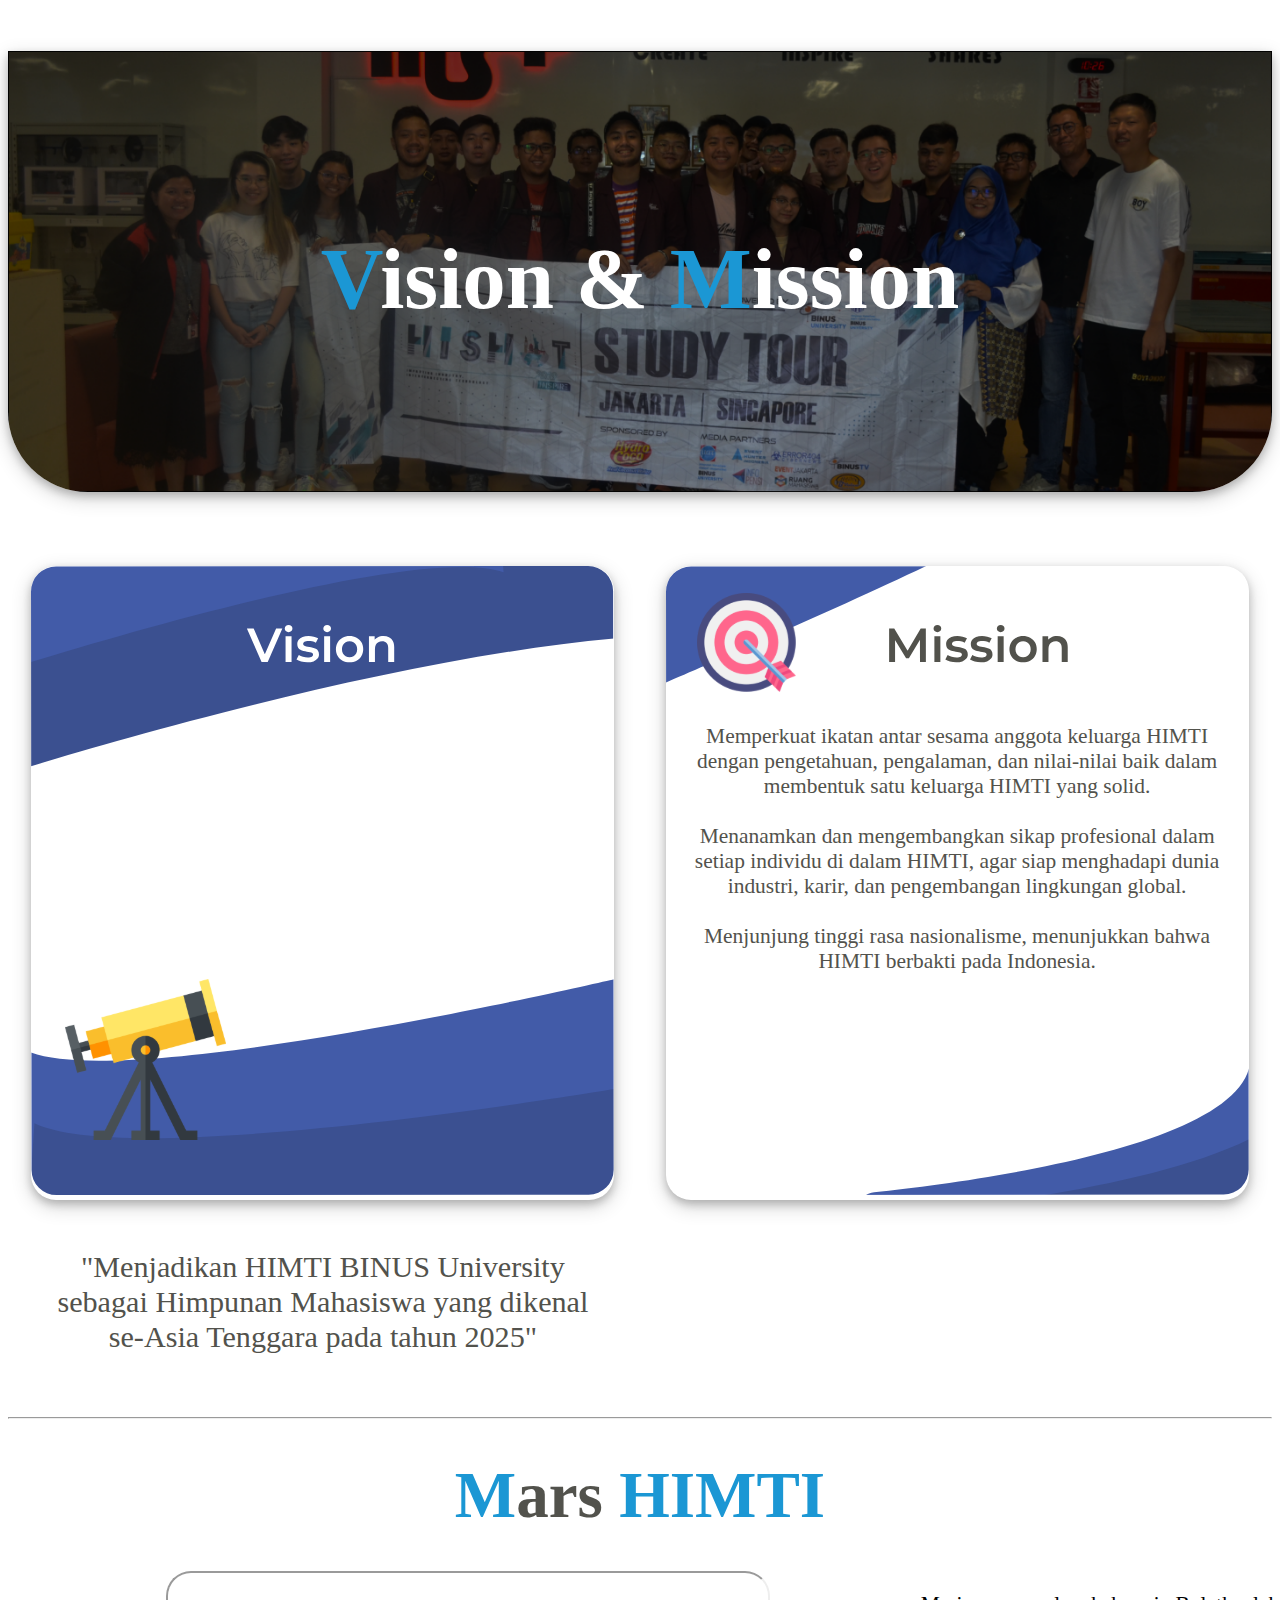
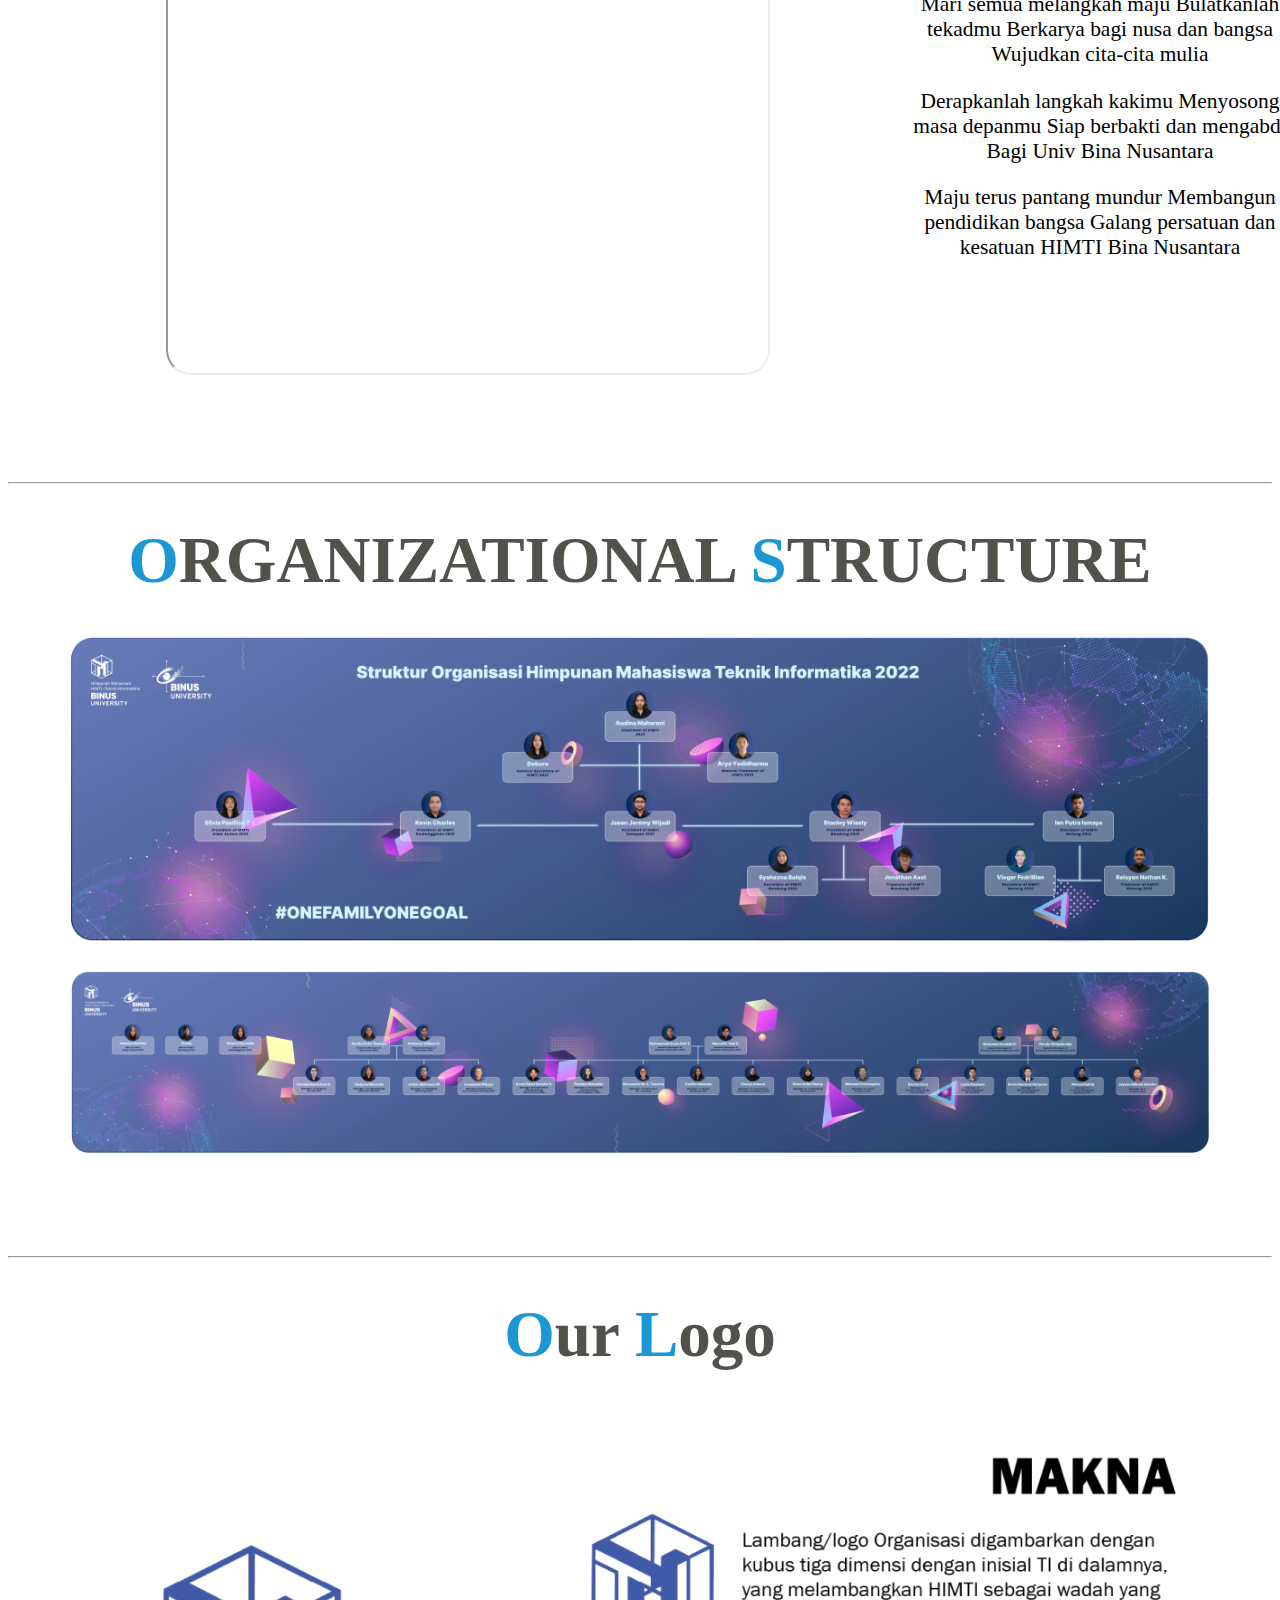
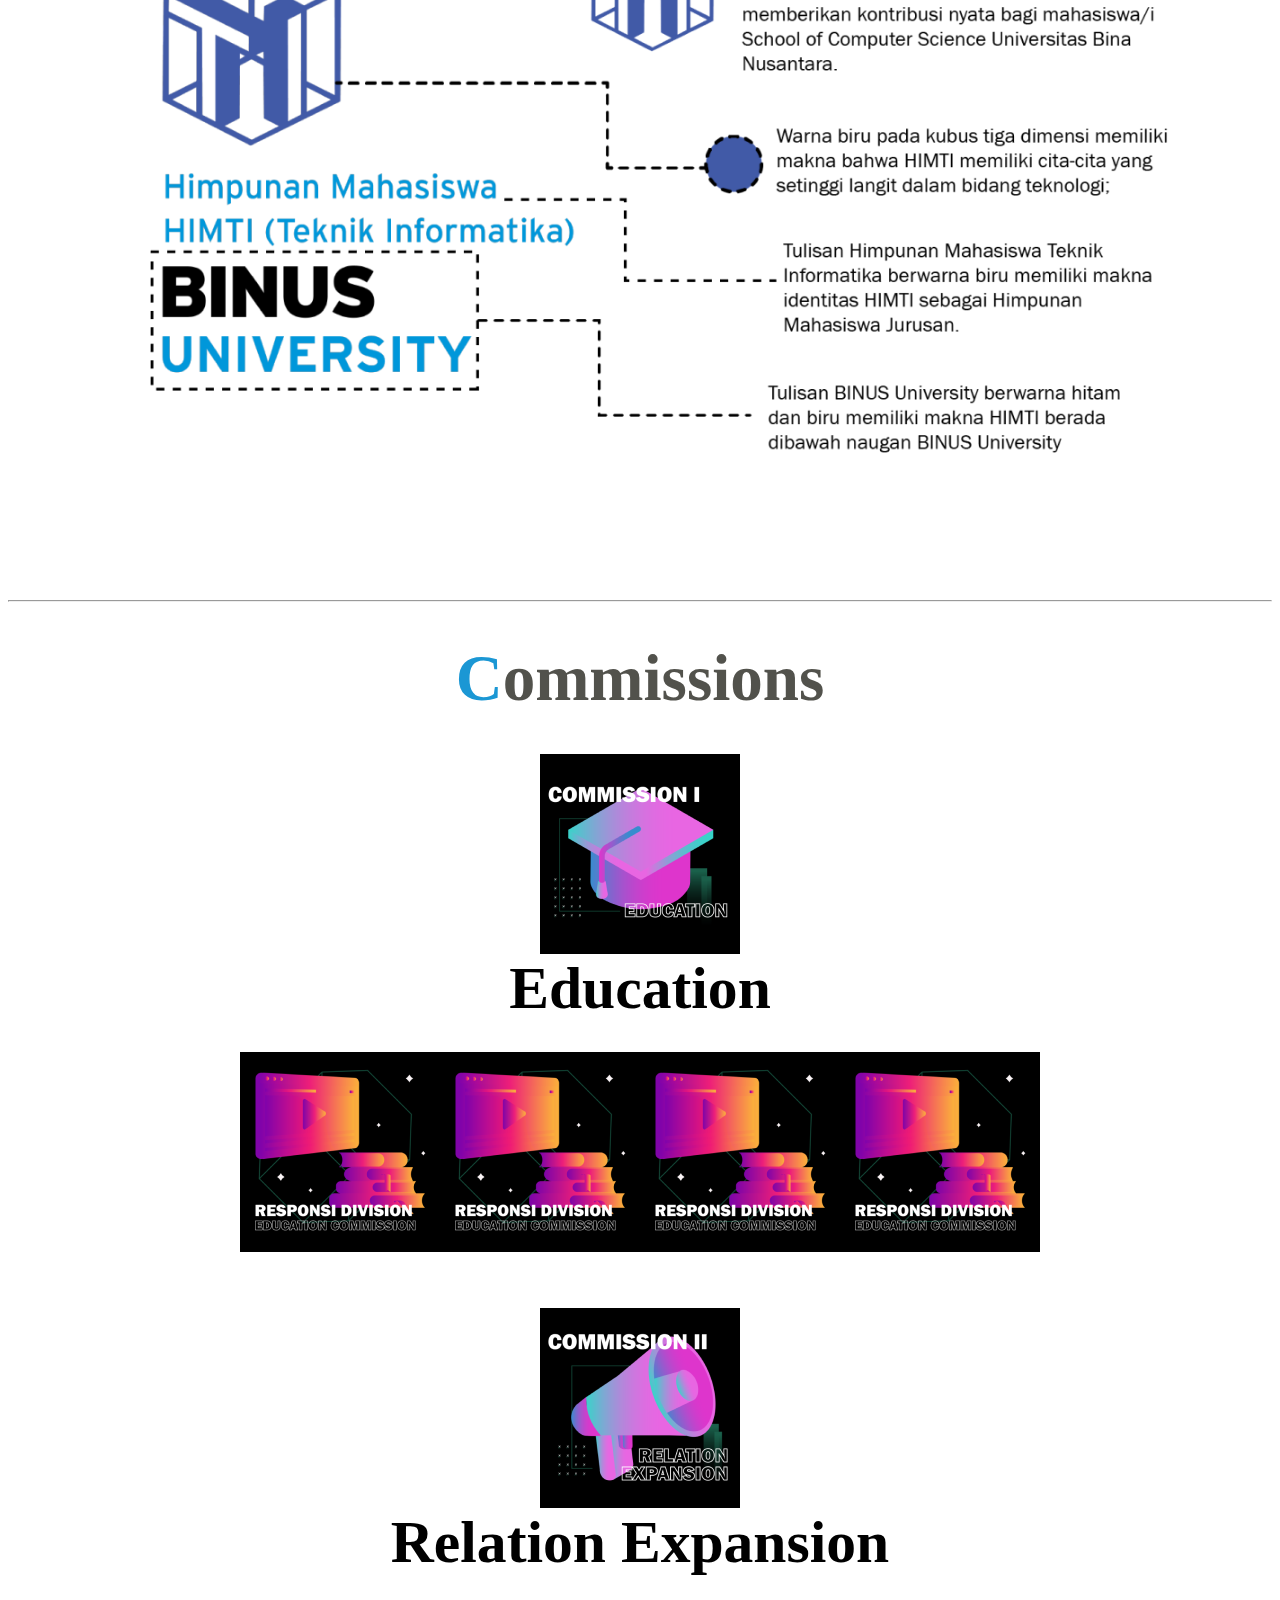
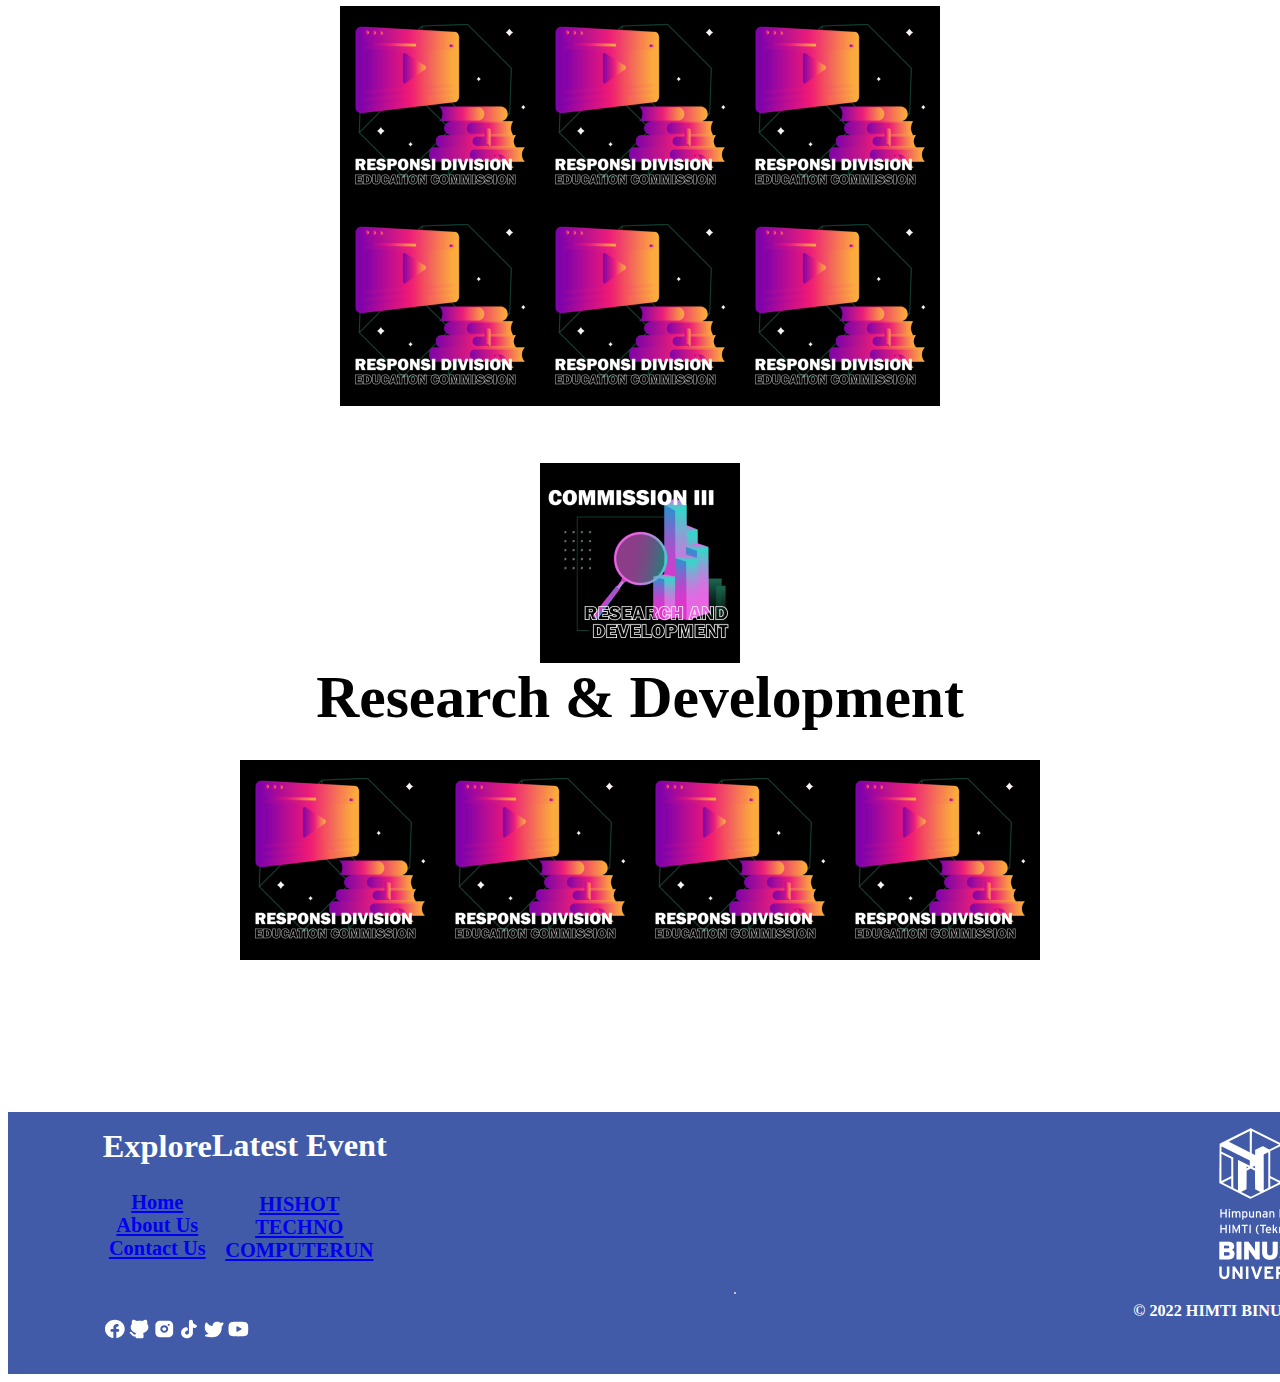
<file: aboutus.html>
<!DOCTYPE html>
<html lang="en">
  <head>
    <meta charset="UTF-8" />
    <meta http-equiv="X-UA-Compatible" content="IE=edge" />
    <meta name="viewport" content="width=device-width, initial-scale=1.0" />

    <!-- Frameworks -->
    <link
      href="https://cdn.jsdelivr.net/npm/bootstrap@5.2.0-beta1/dist/css/bootstrap.min.css"
      rel="stylesheet"
      integrity="sha384-0evHe/X+R7YkIZDRvuzKMRqM+OrBnVFBL6DOitfPri4tjfHxaWutUpFmBp4vmVor"
      crossorigin="anonymous"
    />
    <script
      src="https://cdn.jsdelivr.net/npm/bootstrap@5.0.2/dist/js/bootstrap.bundle.min.js"
      integrity="sha384-MrcW6ZMFYlzcLA8Nl+NtUVF0sA7MsXsP1UyJoMp4YLEuNSfAP+JcXn/tWtIaxVXM"
      crossorigin="anonymous"
    ></script>
    <script
      src="http://ajax.googleapis.com/ajax/libs/jquery/1.7.1/jquery.min.js"
      type="text/javascript"
    ></script>

    <!-- Fonts -->
    <link rel="preconnect" href="https://fonts.googleapis.com" />
    <link rel="preconnect" href="https://fonts.gstatic.com" crossorigin />
    <link
      href="https://fonts.googleapis.com/css2?family=Montserrat&display=swap"
      rel="stylesheet"
    />

    <!-- Styles -->
    <link rel="stylesheet" type="text/css" href="./styles/aboutus.css" />

    <title>HIMTI</title>
  </head>

  <body>
    <section class="segment-vm">
      <div class="banner">
        <img src="./assets/banner_AboutUs.png" class="banner-img" />
        <div class="banner-text">
          <span style="color: #1b97d4">V</span>ision &
          <span style="color: #1b97d4">M</span>ission
        </div>
      </div>

      <div class="card-wrapper">
        <div class="card">
          <img src="./assets/card_Vision.svg" />
          <p class="card-text-vision">
            "Menjadikan HIMTI BINUS University sebagai Himpunan Mahasiswa yang
            dikenal se-Asia Tenggara pada tahun 2025"
          </p>
        </div>

        <div class="card">
          <img src="/assets/card_Mission.svg" />
          <p class="card-text-mission">
            Memperkuat ikatan antar sesama anggota keluarga HIMTI dengan
            pengetahuan, pengalaman, dan nilai-nilai baik dalam membentuk satu
            keluarga HIMTI yang solid.<br /><br />
            Menanamkan dan mengembangkan sikap profesional dalam setiap individu
            di dalam HIMTI, agar siap menghadapi dunia industri, karir, dan
            pengembangan lingkungan global.<br /><br />
            Menjunjung tinggi rasa nasionalisme, menunjukkan bahwa HIMTI
            berbakti pada Indonesia.
          </p>
        </div>
      </div>
    </section>

    <hr />

    <section class="segment">
      <div class="segment-title-b">
        M<span style="color: #52524c">ars</span> HIMTI
      </div>

      <div class="mars-wrapper">
        <div class="mars-col">
          <iframe
            class="video-wrapper"
            src="https://www.youtube.com/embed/qSEqg0m1cAU"
          ></iframe>
        </div>

        <div class="lyrics-wrapper mars-col">
          <p>
            Mari semua melangkah maju Bulatkanlah tekadmu Berkarya bagi nusa dan
            bangsa Wujudkan cita-cita mulia
          </p>
          <p>
            Derapkanlah langkah kakimu Menyosong masa depanmu Siap berbakti dan
            mengabdi Bagi Univ Bina Nusantara
          </p>
          <p>
            Maju terus pantang mundur Membangun pendidikan bangsa Galang
            persatuan dan kesatuan HIMTI Bina Nusantara
          </p>
        </div>
      </div>
    </section>

    <hr />

    <section class="segment">
      <div class="segment-title-g">
        <span style="color: #1b97d4">O</span>RGANIZATIONAL
        <span style="color: #1b97d4">S</span>TRUCTURE
      </div>

      <div class="os-wrapper">
        <img src="./assets/OS_HIMTI_main.png" class="os-img" />

        <img src="./assets/OS_HIMTI_division.png" />
      </div>
    </section>

    <hr />

    <section class="segment">
      <div class="segment-title-g">
        <span style="color: #1b97d4">O</span>ur
        <span style="color: #1b97d4">L</span>ogo
      </div>

      <div class="ol-wrapper">
        <img src="assets/HIMTI_logo_meaning.png" class="ol-logo" />
      </div>
    </section>

    <hr />

    <section class="segment">
      <div class="segment-title-g">
        <span style="color: #1b97d4">C</span>ommissions
      </div>

      <div class="com-wrapper-general">
        <div class="com-wrapper-com">
          <div class="com-header">
            <img src="./assets/commision_1.png" class="com-logo" />
            Education
          </div>

          <div class="com-wrapper-div">
            <img
              src="./assets/division_responsi.png"
              class="com-logo com-logo-div"
            />
            <img
              src="./assets/division_responsi.png"
              class="com-logo com-logo-div"
            />
            <img
              src="./assets/division_responsi.png"
              class="com-logo com-logo-div"
            />
            <img
              src="./assets/division_responsi.png"
              class="com-logo com-logo-div"
            />
          </div>
        </div>

        <div class="com-wrapper-com">
          <div class="com-header">
            <img src="./assets/commision_2.png" class="com-logo" />
            Relation Expansion
          </div>

          <div class="com-wrapper-div">
            <img
              src="./assets/division_responsi.png"
              class="com-logo com-logo-div"
            />
            <img
              src="./assets/division_responsi.png"
              class="com-logo com-logo-div"
            />
            <img
              src="./assets/division_responsi.png"
              class="com-logo com-logo-div"
            />
          </div>

          <div class="com-wrapper-div">
            <img
              src="./assets/division_responsi.png"
              class="com-logo com-logo-div"
            />
            <img
              src="./assets/division_responsi.png"
              class="com-logo com-logo-div"
            />
            <img
              src="./assets/division_responsi.png"
              class="com-logo com-logo-div"
            />
          </div>
        </div>

        <div class="com-wrapper-com">
          <div class="com-header">
            <img src="./assets/commision_3.png" class="com-logo" />
            Research & Development
          </div>

          <div class="com-wrapper-div">
            <img
              src="./assets/division_responsi.png"
              class="com-logo com-logo-div"
            />
            <img
              src="./assets/division_responsi.png"
              class="com-logo com-logo-div"
            />
            <img
              src="./assets/division_responsi.png"
              class="com-logo com-logo-div"
            />
            <img
              src="./assets/division_responsi.png"
              class="com-logo com-logo-div"
            />
          </div>
        </div>
      </div>
    </section>

    <section class="footer">
      <div class="footer-row">
        <div class="footer-nav col-5">
          <div class="footer-nav-list">
            <div class="footer-nav-title">Explore</div>

            <div>
              <ul class="footer-nav-btn">
                <li class="nav-item">
                  <a class="nav-link footer-btn" href="#">Home</a>
                </li>

                <li class="nav-item">
                  <a class="nav-link footer-btn" href="#">About Us</a>
                </li>

                <li class="nav-item">
                  <a class="nav-link footer-btn" href="#">Contact Us</a>
                </li>
              </ul>
            </div>
          </div>

          <div class="footer-nav-list">
            <div class="footer-nav-title">Latest Event</div>

            <div>
              <ul class="footer-nav-btn">
                <li class="nav-item">
                  <a class="nav-link footer-btn" href="#">HISHOT</a>
                </li>

                <li class="nav-item">
                  <a class="nav-link footer-btn" href="#">TECHNO</a>
                </li>

                <li class="nav-item">
                  <a class="nav-link footer-btn" href="#">COMPUTERUN</a>
                </li>
              </ul>
            </div>
          </div>
        </div>

        <div class="footer-logo col-3">
          <img src="./assets/footer/HIMTI_footer logo.png" />
        </div>
      </div>

      <hr class="footer-line" />

      <div class="footer-row">
        <div>
          <ul class="footer-link-btn">
            <li class="nav-item">
              <a class="nav-link footer-btn" href="#">
                <img src="./assets/footer/facebook logo.svg" />
              </a>
            </li>

            <li class="nav-item">
              <a class="nav-link footer-btn" href="#">
                <img src="./assets/footer/github logo.svg" />
              </a>
            </li>

            <li class="nav-item">
              <a class="nav-link footer-btn" href="#">
                <img src="./assets/footer/instagram logo.svg" />
              </a>
            </li>

            <li class="nav-item">
              <a class="nav-link footer-btn" href="#">
                <img src="./assets/footer/tiktok logo.svg" />
              </a>
            </li>

            <li class="nav-item">
              <a class="nav-link footer-btn" href="#">
                <img src="./assets/footer/twitter logo.svg" />
              </a>
            </li>

            <li class="nav-item">
              <a class="nav-link footer-btn" href="#">
                <img src="./assets/footer/youtube logo.svg" />
              </a>
            </li>
          </ul>
        </div>

        <div class="footer-copyright">© 2022 HIMTI BINUS University</div>
      </div>
    </section>
  </body>
</html>
</file>
<file: styles/aboutus.css>
@media only screen and (min-width: 1024px) {
  .segment-vm {
    height: 150vh;
    min-height: calc(100% + 150vh);
    margin-bottom: 1rem;
    margin-top: 4%;
  }

  .banner {
    width: 100%;
    position: relative;
  }

  .banner-img {
    width: 100%;
    border-radius: 0px 0px 80px 80px;
    box-shadow: 0 4px 8px 0 rgba(0, 0, 0, 0.2), 0 6px 20px 0 rgba(0, 0, 0, 0.19);
  }

  .banner-text {
    color: white;
    font-weight: bold;
    position: absolute;
    font-size: calc(100% + 3.25vw + 3.25vh);
    width: 100%;
    top: 40%;
    text-align: center;
  }

  .card-wrapper {
    display: flex;
    flex-direction: row;
    justify-content: center;
    position: absolute;
    top: 60%;
    right: 0;
    left: 0;
  }

  .card {
    box-shadow: 0 4px 8px 0 rgba(0, 0, 0, 0.2), 0 6px 20px 0 rgba(0, 0, 0, 0.19);
    border-radius: 25px;
    justify-content: center;
    width: min-content;
    height: min-content;
    border: none;
    background: none;
    margin: 2%;
    color: #52524c;
    text-align: center;
    position: relative;
  }

  .card-text-vision {
    position: absolute;
    display: flex;
    padding: 20px;
    font-size: calc(100% + 0.65vw + 0.65vh);
  }

  .card-text-mission {
    top: 18.5%;
    position: absolute;
    display: flex;
    padding: 20px;
    font-size: calc(100% + 0.25vw + 0.25vh);
  }

  .segment {
    display: block;
    position: relative;
    justify-content: center;
    width: 100%;
    padding-bottom: 7.5%;
    padding-top: 2.5%;
  }

  .segment-title-b {
    text-align: center;
    width: 100%;
    color: #1b97d4;
    font-weight: bold;
    font-size: calc(100% + 2.25vw + 2.25vh);
    padding-bottom: 3%;
  }

  .mars-wrapper {
    width: 100%;
    padding-left: 7.5%;
    padding-right: 7.5%;
    display: flex;
    justify-content: space-between;
  }

  .mars-col {
    padding-left: 5%;
    padding-right: 5%;
  }

  .lyrics-wrapper p {
    text-align: center;
    color: black;
    font-size: calc(100% + 0.25vw + 0.25vh);
  }

  .video-wrapper {
    height: 400px;
    width: 600px;
    border-radius: 25px;
  }

  .segment-title-g {
    text-align: center;
    width: 100%;
    color: #52524c;
    font-weight: bold;
    font-size: calc(100% + 2.25vw + 2.25vh);
    padding-bottom: 3%;
  }

  .os-wrapper {
    padding-left: 5%;
    padding-right: 5%;
    display: flex;
    flex-direction: column;
    position: relative;
    justify-content: center;
  }

  .os-img {
    padding-bottom: 2.5%;
  }

  .ol-wrapper {
    padding-left: 5%;
    padding-right: 5%;
    display: flex;
    flex-direction: column;
    position: relative;
    justify-content: center;
  }

  .ol-img {
    width: fit-content;
    height: fit-content;
    border: none;
  }

  .com-wrapper-general {
    padding-left: 5%;
    padding-right: 5%;
    display: flex;
    flex-direction: column;
    position: relative;
    justify-content: center;
  }

  .com-wrapper-com {
    width: 100%;
    display: flex;
    position: relative;
    flex-direction: column;
    justify-content: center;
    padding-bottom: 5%;
  }
  .com-header {
    display: flex;
    position: relative;
    flex-direction: column;
    width: 100%;
    font-weight: bold;
    color: black;
    font-size: calc(100% + 2vw + 2vh);
    justify-content: center;
    text-align: center;
    padding-bottom: 2.5%;
  }

  .com-logo {
    height: min-content;
    width: min-content;
    align-self: center;
  }

  .com-wrapper-div {
    display: flex;
    position: relative;
    flex-direction: row;
    padding-left: 20%;
    padding-right: 20%;
    justify-content: center;
  }
}

@media only screen and (max-width: 1023px) {
  .segment-vm {
    height: 58.5vh;
    margin-bottom: 1rem;
    margin-top: 4%;
    width: 100%;
  }

  .banner {
    width: 100%;
    position: relative;
  }

  .banner-img {
    width: 100%;
    border-radius: 0px 0px 40px 40px;
    box-shadow: 0 4px 8px 0 rgba(0, 0, 0, 0.2), 0 6px 20px 0 rgba(0, 0, 0, 0.19);
  }

  .banner-text {
    color: white;
    font-weight: bold;
    position: absolute;
    font-size: calc(100% + 2.25vw + 2.25vh);
    width: 100%;
    top: 40%;
    text-align: center;
  }

  .card-wrapper {
    display: flex;
    flex-direction: row;
    justify-content: center;
    position: absolute;
    top: 21.5%;
    right: 0;
    left: 0;
  }

  .card {
    box-shadow: 0 4px 8px 0 rgba(0, 0, 0, 0.2), 0 6px 20px 0 rgba(0, 0, 0, 0.19);
    border-radius: 25px;
    justify-content: center;
    width: min-content;
    height: min-content;
    border: none;
    background: none;
    margin: 2%;
    color: #52524c;
    text-align: center;
    position: relative;
  }

  .card-text-vision {
    position: absolute;
    display: flex;
    padding: 20px;
    font-size: calc(100% + 0.25vw + 0.25vh);
  }

  .card-text-mission {
    top: 18.5%;
    position: absolute;
    display: flex;
    padding: 20px;
    font-size: calc(55% + 0.25vw + 0.25vh);
  }

  .segment {
    display: block;
    position: relative;
    justify-content: center;
    width: 100%;
    padding-bottom: 7.5%;
    padding-top: 2.5%;
  }

  .segment-title-b {
    text-align: center;
    width: 100%;
    color: #1b97d4;
    font-weight: bold;
    font-size: calc(100% + 2.25vw + 2.25vh);
    padding-bottom: 3%;
  }

  .mars-wrapper {
    width: 100%;
    padding-left: 7.5%;
    padding-right: 7.5%;
    display: flex;
    flex-direction: column;
    justify-content: center;
  }

  .mars-col {
    display: flex;
    justify-content: center;
  }

  .lyrics-wrapper {
    padding-top: 7.5%;
    display: flex;
    text-align: center;
    color: black;
    font-size: calc(100% + 0.25vw + 0.25vh);
    flex-direction: column;
  }

  .video-wrapper {
    height: 400px;
    width: 600px;
    border-radius: 25px;
  }

  .segment-title-g {
    text-align: center;
    width: 100%;
    color: #52524c;
    font-weight: bold;
    font-size: calc(100% + 2.25vw + 2.25vh);
    padding-bottom: 3%;
  }

  .os-wrapper {
    padding-left: 5%;
    padding-right: 5%;
    display: flex;
    flex-direction: column;
    position: relative;
    justify-content: center;
  }

  .os-img {
    padding-bottom: 2.5%;
  }

  .ol-wrapper {
    padding-left: 5%;
    padding-right: 5%;
    display: flex;
    flex-direction: column;
    position: relative;
    justify-content: center;
  }

  .ol-img {
    width: fit-content;
    height: fit-content;
    border: none;
  }

  .com-wrapper-general {
    padding-left: 5%;
    padding-right: 5%;
    display: flex;
    flex-direction: column;
    position: relative;
    justify-content: center;
  }

  .com-wrapper-com {
    width: 100%;
    display: flex;
    position: relative;
    flex-direction: column;
    justify-content: center;
    padding-bottom: 5%;
  }
  .com-header {
    display: flex;
    position: relative;
    flex-direction: column;
    width: 100%;
    font-weight: bold;
    color: black;
    font-size: calc(100% + 2vw + 2vh);
    justify-content: center;
    text-align: center;
    padding-bottom: 2.5%;
  }

  .com-logo {
    height: min-content;
    width: min-content;
    align-self: center;
  }

  .com-wrapper-div {
    display: flex;
    position: relative;
    flex-direction: row;
    padding-left: 20%;
    padding-right: 20%;
    justify-content: center;
  }
}

@media only screen and (max-width: 415px) {
  .segment-vm {
    height: 35vh;
    margin-bottom: 1rem;
    margin-top: 4%;
    width: 100%;
  }

  .banner {
    width: 100%;
    position: relative;
  }

  .banner-img {
    width: 100%;
    border-radius: 0px 0px 40px 40px;
    box-shadow: 0 4px 8px 0 rgba(0, 0, 0, 0.2), 0 6px 20px 0 rgba(0, 0, 0, 0.19);
  }

  .banner-text {
    color: white;
    font-weight: bold;
    position: absolute;
    font-size: calc(100% + 1.25vw + 1.25vh);
    width: 100%;
    top: 40%;
    text-align: center;
  }

  .card-wrapper {
    display: flex;
    flex-direction: row;
    justify-content: center;
    position: absolute;
    top: 12.5%;
    right: 0;
    left: 0;
  }

  .card {
    box-shadow: 0 4px 8px 0 rgba(0, 0, 0, 0.2), 0 6px 20px 0 rgba(0, 0, 0, 0.19);
    border-radius: 25px;
    justify-content: center;
    width: min-content;
    height: min-content;
    border: none;
    background: none;
    margin: 2%;
    color: #52524c;
    text-align: center;
    position: relative;
  }

  .card-text-vision {
    position: absolute;
    display: flex;
    padding: 20px;
    font-size: calc(45% + 0.25vw + 0.25vh);
  }

  .card-text-mission {
    top: 18.5%;
    position: absolute;
    display: flex;
    padding: 20px;
    font-size: calc(20% + 0.25vw + 0.25vh);
  }

  .segment {
    display: block;
    position: relative;
    justify-content: center;
    width: 100%;
    padding-bottom: 2.5%;
    padding-top: 1%;
  }

  .segment-title-b {
    text-align: center;
    width: 100%;
    color: #1b97d4;
    font-weight: bold;
    font-size: calc(50% + 2.25vw + 2.25vh);
    padding-bottom: 3%;
  }

  .mars-wrapper {
    width: 100%;
    padding-left: 7.5%;
    padding-right: 7.5%;
    display: flex;
    flex-direction: column;
    justify-content: center;
  }

  .mars-col {
    display: flex;
    justify-content: center;
  }

  .lyrics-wrapper {
    padding-top: 7.5%;
    display: flex;
    text-align: center;
    color: black;
    font-size: calc(100% + 0.25vw + 0.25vh);
    flex-direction: column;
  }

  .video-wrapper {
    height: 175px;
    width: 325px;
    border-radius: 25px;
  }

  .segment-title-g {
    text-align: center;
    width: 100%;
    color: #52524c;
    font-weight: bold;
    font-size: calc(50% + 2.25vw + 2.25vh);
    padding-bottom: 3%;
  }

  .os-wrapper {
    padding-left: 5%;
    padding-right: 5%;
    display: flex;
    flex-direction: column;
    position: relative;
    justify-content: center;
  }

  .os-img {
    padding-bottom: 2.5%;
  }

  .ol-wrapper {
    padding-left: 5%;
    padding-right: 5%;
    display: flex;
    flex-direction: column;
    position: relative;
    justify-content: center;
  }

  .ol-img {
    width: fit-content;
    height: fit-content;
    border: none;
  }

  .com-wrapper-general {
    padding-left: 5%;
    padding-right: 5%;
    display: flex;
    flex-direction: column;
    position: relative;
    justify-content: center;
  }

  .com-wrapper-com {
    width: 100%;
    display: flex;
    position: relative;
    flex-direction: column;
    justify-content: center;
    padding-bottom: 5%;
  }
  .com-header {
    display: flex;
    position: relative;
    flex-direction: column;
    width: 100%;
    font-weight: bold;
    color: black;
    font-size: calc(5% + 2vw + 2vh);
    justify-content: center;
    text-align: center;
    padding-bottom: 2.5%;
  }

  .com-logo {
    min-height: 40px;
    max-height: 150px;
    width: min-content;
    align-self: center;
  }

  .com-logo-div {
    height: 90px;
  }

  .com-wrapper-div {
    display: flex;
    position: relative;
    flex-direction: row;
    padding-left: 10%;
    padding-right: 10%;
    justify-content: center;
  }
}

/* Footer */
.footer {
  display: flex;
  position: relative;
  background-color: #425ba8;
  color: white;
  flex-direction: column;
  text-align: center;
  width: 100%;
  justify-content: space-between;
  padding-top: 1%;
  padding-bottom: 1%;
  padding-left: 7.5%;
  padding-right: 7.5%;
}

.footer-row {
  display: flex;
  position: relative;
  justify-content: space-between;
  flex-direction: row;
}

.footer-nav {
  display: flex;
  position: relative;
  font-size: 20;
  justify-content: space-between;
}

.footer-nav-list {
  display: flex;
  flex-direction: column;
  position: relative;
  justify-content: center;
}

.footer-nav-title {
  font-size: calc(100% + 0.75vh + 0.75vw);
  font-weight: bold;
  text-align: center;
  margin-bottom: 5%;
}

.footer-nav-btn {
  font-size: calc(100% + 0.2vh + 0.2vw);
  font-weight: bold;
  text-align: center;
  list-style: none;
  padding: 0%;
}

.footer-logo {
  width: min-content;
  height: min-content;
}

hr.footer-line {
  border: 1px solid #c4c4c4;
  background-color: #c4c4c4;
}

.footer-link-btn {
  display: flex;
  position: relative;
  list-style: none;
  padding: 0%;
}

.footer-btn:hover {
  transition: 0.3s;
}

.footer-btn:hover {
  opacity: 50%;
  transition: 0.3s;
}

.footer-copyright {
  font-weight: bolder;
  font-size: calc(100% + 0.01vh + 0.01vw);
}
/* End of Footer */
</file>
